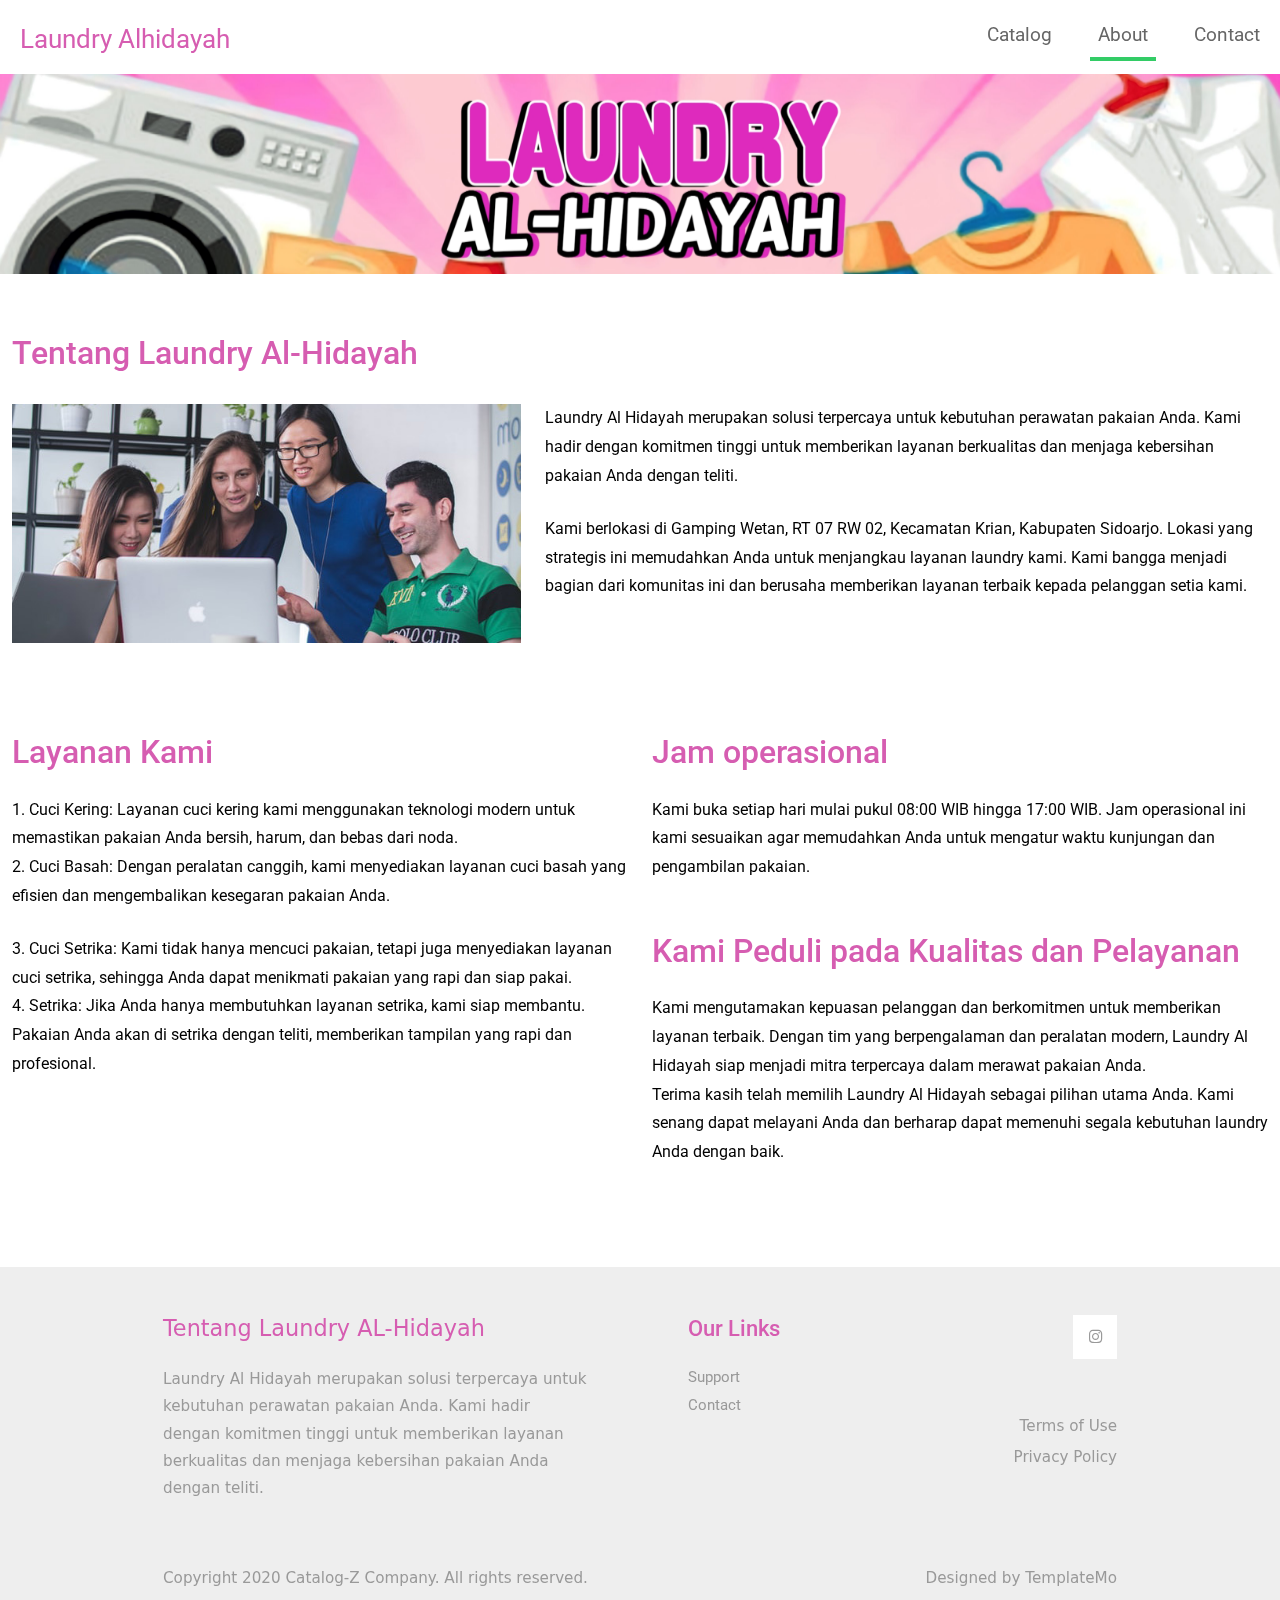
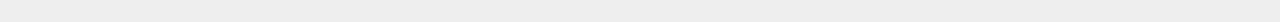
<file: about.html>
<!DOCTYPE html>
<html lang="en">
<head>
    <meta charset="UTF-8">
    <meta name="viewport" content="width=device-width, initial-scale=1.0">
    <title>Laundy Alhidayah</title>
    <link rel="stylesheet" href="css/bootstrap.min.css">
    <link rel="stylesheet" href="fontawesome/css/all.min.css">
    <link rel="stylesheet" href="css/templatemo-style.css">
    <link href="https://fonts.googleapis.com/css2?family=Roboto:wght@500&display=swap" rel="stylesheet">

    <style>
        .olop {
            font-family: 'Roboto', sans-serif;
        }
    </style>
<!--
    
TemplateMo 556 Catalog-Z

https://templatemo.com/tm-556-catalog-z

-->
</head>
<body>
    <!-- Page Loader -->
    
    <nav class="navbar navbar-expand-lg">
        <div class="container-fluid">
            <a class="navbar-brand olop tm-text-primary" href="index.html">
                <i class="mr-2"></i>
                Laundry Alhidayah
            </a>
            <button class="navbar-toggler" type="button" data-toggle="collapse" data-target="#navbarSupportedContent" aria-controls="navbarSupportedContent" aria-expanded="false" aria-label="Toggle navigation">
                <i class="fas fa-bars"></i>
            </button>
            <div class="collapse navbar-collapse" id="navbarSupportedContent">
            <ul class="navbar-nav ml-auto mb-2 mb-lg-0">
                <li class="nav-item">
                    <a class="nav-link nav-link-1 olop" href="index.html">Catalog</a>
                </li>
                <li class="nav-item">
                    <a class="nav-link nav-link-3 active olop" aria-current="page" href="about.html">About</a>
                </li>
                <li class="nav-item">
                    <a class="nav-link nav-link-4 olop" href="contact.html">Contact</a>
                </li>
            </ul>
            </div>
        </div>
    </nav>

    

    <div class="tm-hero d-flex justify-content-center align-items-center" data-parallax="scroll" data-image-src="img/background.jpg">
        <h1></h1>
    </div>

    <div class="container-fluid tm-mt-60">
        <div class="row mb-4">
            <h2 class="col-12 tm-text-primary olop">
                Tentang Laundry Al-Hidayah
            </h2>
        </div>
        <div class="row tm-mb-74 tm-row-1640">            
            <div class="col-lg-5 col-md-6 col-12 mb-3">
                <img src="img/about.jpg" alt="Image" class="img-fluid">
            </div>
            <div class="col-lg-7 col-md-6 col-12">
                <div class="tm-about-img-text olop" >
                    <p class="mb-4" style="color: black;">
                        Laundry Al Hidayah merupakan solusi terpercaya untuk kebutuhan perawatan pakaian Anda. Kami hadir dengan komitmen tinggi untuk memberikan layanan berkualitas dan menjaga kebersihan pakaian Anda dengan teliti.</p>
                    <p style="color: black;">
                        Kami berlokasi di Gamping Wetan, RT 07 RW 02, Kecamatan Krian, Kabupaten Sidoarjo. Lokasi yang strategis ini memudahkan Anda untuk menjangkau layanan laundry kami. Kami bangga menjadi bagian dari komunitas ini dan berusaha memberikan layanan terbaik kepada pelanggan setia kami.</p> 
                </div>                
            </div>
        </div>
        <div class="row tm-mb-50">
            <div class="col-md-6 col-12">
                <div class="tm-about-2-col olop">
                    <h2 class="tm-text-primary mb-4 olop">
                        Layanan Kami
                    </h2>
                    <p class="mb-4" style="color: black;">
                        1. Cuci Kering: Layanan cuci kering kami menggunakan teknologi modern untuk memastikan pakaian Anda bersih, harum, dan bebas dari noda.
                            <br>
                        2. Cuci Basah: Dengan peralatan canggih, kami menyediakan layanan cuci basah yang efisien dan mengembalikan kesegaran pakaian Anda.
                    </p>
                    <p style="color: black;">
                        3. Cuci Setrika: Kami tidak hanya mencuci pakaian, tetapi juga menyediakan layanan cuci setrika, sehingga Anda dapat menikmati pakaian yang rapi dan siap pakai.
                            <br>
                        4. Setrika: Jika Anda hanya membutuhkan layanan setrika, kami siap membantu. Pakaian Anda akan di setrika dengan teliti, memberikan tampilan yang rapi dan profesional.
                    </p>
                </div>                
            </div> 
            <div class="col-md-6 col-12">
                <div class="tm-about-2-col olop">
                    <h2 class="tm-text-primary mb-4">
                        Jam operasional
                    </h2>
                    <p class="mb-4" style="color: black;">
                        Kami buka setiap hari mulai pukul 08:00 WIB hingga 17:00 WIB. Jam operasional ini kami sesuaikan agar memudahkan Anda untuk mengatur waktu kunjungan dan pengambilan pakaian.
                    </p>
                </div>      
                <div class="tm-about-2-col olop">
                    <h2 class="tm-text-primary mb-4">
                        Kami Peduli pada Kualitas dan Pelayanan
                    </h2>
                    <p class="mb-4" style="color: black;">
                        Kami mengutamakan kepuasan pelanggan dan berkomitmen untuk memberikan layanan terbaik. Dengan tim yang berpengalaman dan peralatan modern, Laundry Al Hidayah siap menjadi mitra terpercaya dalam merawat pakaian Anda.
                            <br>
                        Terima kasih telah memilih Laundry Al Hidayah sebagai pilihan utama Anda. Kami senang dapat melayani Anda dan berharap dapat memenuhi segala kebutuhan laundry Anda dengan baik.
                    </p>
                </div>                
            </div>     
            
        </div> <!-- row -->
        
    </div> <!-- container-fluid, tm-container-content -->

    <footer class="tm-bg-gray pt-5 pb-3 tm-text-gray tm-footer">
        <div class="container-fluid tm-container-small">
            <div class="row">
                <div class="col-lg-6 col-md-12 col-12 px-5 mb-5">
                    <h3 class="tm-text-primary mb-4 tm-footer-title">Tentang Laundry AL-Hidayah</h3>
                    <p>Laundry Al Hidayah merupakan solusi terpercaya untuk kebutuhan perawatan pakaian Anda. Kami hadir dengan komitmen tinggi untuk memberikan layanan berkualitas dan menjaga kebersihan pakaian Anda dengan teliti.
                    </p>
                </div>
                <div class="col-lg-3 col-md-6 col-sm-6 col-12 px-5 mb-5 olop">
                    <h3 class="tm-text-primary mb-4 tm-footer-title">Our Links</h3>
                    <ul class="tm-footer-links pl-0">
                        <li><a href="https://www.instagram.com/12rpl2skarisaa_/">Support</a></li>
                        <li><a href="contact.html">Contact</a></li>
                    </ul>
                </div>
                <div class="col-lg-3 col-md-6 col-sm-6 col-12 px-5 mb-5">
                    <ul class="tm-social-links d-flex justify-content-end pl-0 mb-5">
                        <li class="mb-2"><a href="https://www.instagram.com/12rpl2skarisaa_/"><i class="fab fa-instagram"></i></a></li>
                    </ul>
                    <a href="#" class="tm-text-gray text-right d-block mb-2">Terms of Use</a>
                    <a href="#" class="tm-text-gray text-right d-block">Privacy Policy</a>
                </div>
            </div>
            <div class="row">
                <div class="col-lg-8 col-md-7 col-12 px-5 mb-3">
                    Copyright 2020 Catalog-Z Company. All rights reserved.
                </div>
                <div class="col-lg-4 col-md-5 col-12 px-5 text-right">
                    Designed by <a href="https://templatemo.com" class="tm-text-gray" rel="sponsored" target="_parent">TemplateMo</a>
                </div>
            </div>
        </div>
    </footer>
    
    <script src="js/plugins.js"></script>
    <script>
        $(window).on("load", function() {
            $('body').addClass('loaded');
        });
    </script>
</body>
</html>
</file>
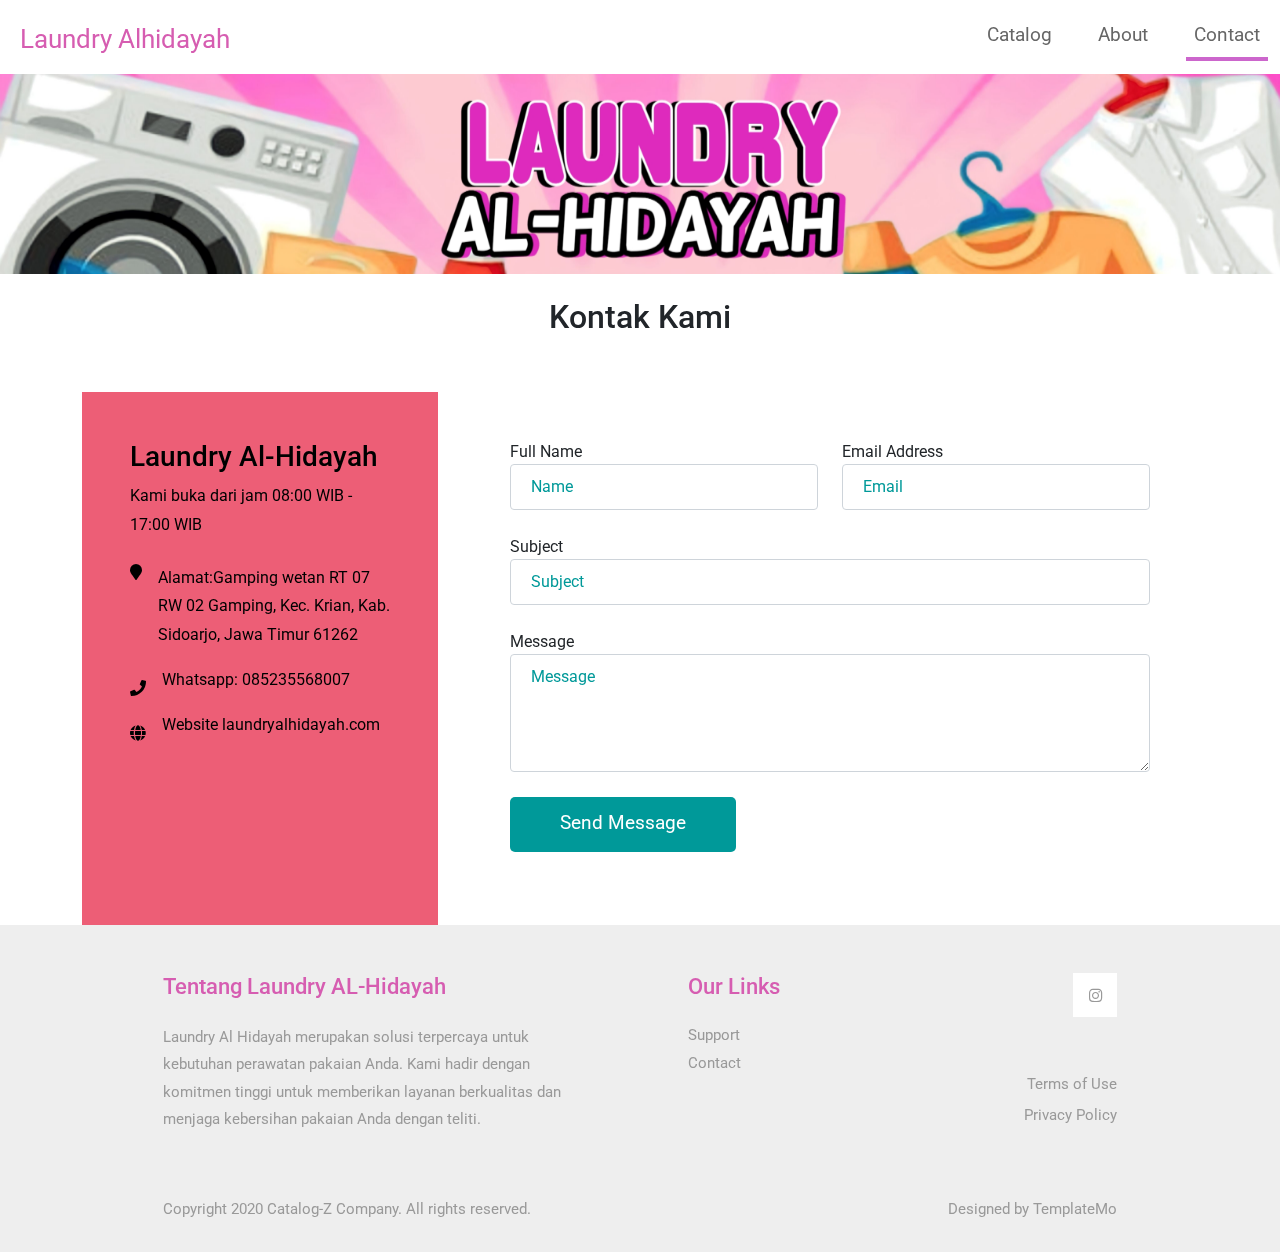
<file: contact.html>
<!DOCTYPE html>
<html lang="en">
<head>
    <meta charset="UTF-8">
    <meta name="viewport" content="width=device-width, initial-scale=1.0">
    <title>Laundry Alhidayah</title>
    <link rel="stylesheet" href="css/bootstrap.min.css">
    <link rel="stylesheet" href="fontawesome/css/all.min.css">
    <link rel="stylesheet" href="css/templatemo-style.css">
    <link rel="stylesheet" href="style.css">
    <link href="https://fonts.googleapis.com/css2?family=Roboto:wght@500&display=swap" rel="stylesheet">

    <style>
        .olop {
            font-family: 'Roboto', sans-serif;
        }
    </style>
<!--
    
TemplateMo 556 Catalog-Z

https://templatemo.com/tm-556-catalog-z

-->
</head>
<body>
    <!-- Page Loader -->
    
    <nav class="navbar navbar-expand-lg">
        <div class="container-fluid">
            <a class="navbar-brand olop tm-text-primary" href="index.html">
                <i class="mr-2"></i>
                Laundry Alhidayah
            </a>
            <button class="navbar-toggler" type="button" data-toggle="collapse" data-target="#navbarSupportedContent" aria-controls="navbarSupportedContent" aria-expanded="false" aria-label="Toggle navigation">
                <i class="fas fa-bars"></i>
            </button>
            <div class="collapse navbar-collapse" id="navbarSupportedContent">
            <ul class="navbar-nav ml-auto mb-2 mb-lg-0 olop">
                <li class="nav-item">
                    <a class="nav-link nav-link-1" href="index.html">Catalog</a>
                </li>
                <li class="nav-item">
                    <a class="nav-link nav-link-3" href="about.html">About</a>
                </li>
                <li class="nav-item">
                    <a class="nav-link nav-link-4 active" aria-current="page" href="contact.html">Contact</a>
                </li>
            </ul>
            </div>
        </div>
    </nav>

    <div class="tm-hero d-flex justify-content-center align-items-center" data-parallax="scroll" data-image-src="img/background.jpg">
        <h1></h1>
    </div>
    <br>
            
    </div> <!-- container-fluid, tm-container-content -->
    <section class="ftco-section">
        <div class="container olop">
            <div class="row justify-content-center">
                <div class="col-md-6 text-center mb-5">
                    <h2 class="heading-section">Kontak Kami</h2>
                </div>
            </div>
            <div class="row justify-content-center">
                <div class="col-md-12">
                    <div class="wrapper">
                        <div class="row no-gutters">
                            <div class="col-lg-8 col-md-7 order-md-last d-flex align-items-stretch">
                                <div class="contact-wrap w-100 p-md-5 p-4">
                                    <form method="POST" id="contactForm" name="contactForm" class="contactForm" action="process.php">
                                        <div class="row">
                                            <div class="col-md-6">
                                                <div class="form-group">
                                                    <label class="label" for="name">Full Name</label>
                                                    <input type="text" class="form-control" name="name" id="name" placeholder="Name">
                                                </div>
                                            </div>
                                            <div class="col-md-6"> 
                                                <div class="form-group">
                                                    <label class="label" for="email">Email Address</label>
                                                    <input type="email" class="form-control" name="email" id="email" placeholder="Email">
                                                </div>
                                            </div>
                                            <div class="col-md-12">
                                                <div class="form-group">
                                                    <label class="label" for="subject">Subject</label>
                                                    <input type="text" class="form-control" name="subject" id="subject" placeholder="Subject">
                                                </div>
                                            </div>
                                            <div class="col-md-12">
                                                <div class="form-group">
                                                    <label class="label" for="#">Message</label>
                                                    <textarea name="message" class="form-control" id="message" cols="30" rows="4" placeholder="Message"></textarea>
                                                </div>
                                            </div>
                                            <div class="col-md-12">
                                                <div class="form-group">
                                                    <input type="submit" value="Send Message" class="btn btn-primary">
                                                    <div class="submitting"></div>
                                                </div>
                                            </div>
                                        </div>
                                    </form>
                                </div>
                            </div>
                        <!-- 0d6efd -->
                            <div class="col-lg-4 col-md-5 d-flex align-items-stretch">
                                <div class=" pink info-wrap bg-primary w-100 p-md-5 p-4">
                                    <h3 class="pink">Laundry Al-Hidayah</h3>
                                    <p class="mb-4 pink">Kami buka dari jam 08:00 WIB - 17:00 WIB</p>
                            <div class="dbox w-100 d-flex align-items-start">
                                <div class="icon d-flex align-items-center justify-content-center">
                                    <span class="fa fa-map-marker"></span>
                                </div>
                                <div class="text pl-3">
                                <p class="pink"><span>Alamat:</span>Gamping wetan RT 07 RW 02 Gamping, Kec. Krian, Kab. Sidoarjo, Jawa Timur 61262</p>
                              </div>
                          </div>
                            <div class="dbox w-100 d-flex align-items-center">
                                <div class="icon d-flex align-items-center justify-content-center">
                                    <span class="fa fa-phone"></span>
                                </div>
                                <div class="text pl-3">
                                <p class="pink"><span>Whatsapp:</span> <a href="https://wa.me/6285235568007" class="pink">085235568007</a></p>
                              </div>
                          </div>
                            <div class="dbox w-100 d-flex align-items-center">
                                <div class="icon d-flex align-items-center justify-content-center">
                                    <span class="fa fa-globe"></span>
                                </div>
                                <div class="text pl-3">
                                <p class="pink"><span>Website</span> <a href="#" class="pink">laundryalhidayah.com</a></p>
                              </div>
                          </div>
                        
                      </div>
                            </div>
                        </div>
                    </div>
                </div>
            </div>
        </div>
    </section> <!-- container-fluid, tm-container-content -->

    <footer class="tm-bg-gray pt-5 pb-3 tm-text-gray tm-footer">
        <div class="container-fluid tm-container-small olop">
            <div class="row">
                <div class="col-lg-6 col-md-12 col-12 px-5 mb-5">
                    <h3 class="tm-text-primary mb-4 tm-footer-title">Tentang Laundry AL-Hidayah</h3>
                    <p>Laundry Al Hidayah merupakan solusi terpercaya untuk kebutuhan perawatan pakaian Anda. Kami hadir dengan komitmen tinggi untuk memberikan layanan berkualitas dan menjaga kebersihan pakaian Anda dengan teliti.
                    </p>
                </div>
                <div class="col-lg-3 col-md-6 col-sm-6 col-12 px-5 mb-5">
                    <h3 class="tm-text-primary mb-4 tm-footer-title">Our Links</h3>
                    <ul class="tm-footer-links pl-0">
                        <li><a href="https://www.instagram.com/12rpl2skarisaa_/">Support</a></li>
                        <li><a href="#">Contact</a></li>
                    </ul>
                </div>
                <div class="col-lg-3 col-md-6 col-sm-6 col-12 px-5 mb-5">
                    <ul class="tm-social-links d-flex justify-content-end pl-0 mb-5">
                        <li class="mb-2"><a href="https://www.instagram.com/12rpl2skarisaa_/"><i class="fab fa-instagram"></i></a></li>
                    </ul>
                    <a href="#" class="tm-text-gray text-right d-block mb-2">Terms of Use</a>
                    <a href="#" class="tm-text-gray text-right d-block">Privacy Policy</a>
                </div>
            </div>
            <div class="row">
                <div class="col-lg-8 col-md-7 col-12 px-5 mb-3">
                    Copyright 2020 Catalog-Z Company. All rights reserved.
                </div>
                <div class="col-lg-4 col-md-5 col-12 px-5 text-right">
                    Designed by <a href="https://templatemo.com" class="tm-text-gray" rel="sponsored" target="_parent">TemplateMo</a>
                </div>
            </div>
        </div>
    </footer>
    
    <script src="js/plugins.js"></script>
    <script>
        $(window).on("load", function() {
            $('body').addClass('loaded');
        });
    </script>
</body>
</html>
</file>
<file: css/templatemo-style.css>
/*
    
TemplateMo 556 Catalog-Z

https://templatemo.com/tm-556-catalog-z

*/

#loader-wrapper {
    position: fixed;
    top: 0;
    left: 0;
    width: 100%;
    height: 100%;
    z-index: 1001;
}
#loader {
    display: block;
    position: relative;
    left: 50%;
    top: 50%;
    width: 150px;
    height: 150px;
    margin: -75px 0 0 -75px;
    border-radius: 50%;
    border: 3px solid transparent;
    border-top-color: #3498db;

    -webkit-animation: spin 2s linear infinite; /* Chrome, Opera 15+, Safari 5+ */
    animation: spin 2s linear infinite; /* Chrome, Firefox 16+, IE 10+, Opera */

    z-index: 1002;
}

    #loader:before {
        content: "";
        position: absolute;
        top: 5px;
        left: 5px;
        right: 5px;
        bottom: 5px;
        border-radius: 50%;
        border: 3px solid transparent;
        border-top-color: #e74c3c;

        -webkit-animation: spin 3s linear infinite; /* Chrome, Opera 15+, Safari 5+ */
        animation: spin 3s linear infinite; /* Chrome, Firefox 16+, IE 10+, Opera */
    }

    #loader:after {
        content: "";
        position: absolute;
        top: 15px;
        left: 15px;
        right: 15px;
        bottom: 15px;
        border-radius: 50%;
        border: 3px solid transparent;
        border-top-color: #f9c922;

        -webkit-animation: spin 1.5s linear infinite; /* Chrome, Opera 15+, Safari 5+ */
          animation: spin 1.5s linear infinite; /* Chrome, Firefox 16+, IE 10+, Opera */
    }

    @-webkit-keyframes spin {
        0%   { 
            -webkit-transform: rotate(0deg);  /* Chrome, Opera 15+, Safari 3.1+ */
            -ms-transform: rotate(0deg);  /* IE 9 */
            transform: rotate(0deg);  /* Firefox 16+, IE 10+, Opera */
        }
        100% {
            -webkit-transform: rotate(360deg);  /* Chrome, Opera 15+, Safari 3.1+ */
            -ms-transform: rotate(360deg);  /* IE 9 */
            transform: rotate(360deg);  /* Firefox 16+, IE 10+, Opera */
        }
    }
    @keyframes spin {
        0%   { 
            -webkit-transform: rotate(0deg);  /* Chrome, Opera 15+, Safari 3.1+ */
            -ms-transform: rotate(0deg);  /* IE 9 */
            transform: rotate(0deg);  /* Firefox 16+, IE 10+, Opera */
        }
        100% {
            -webkit-transform: rotate(360deg);  /* Chrome, Opera 15+, Safari 3.1+ */
            -ms-transform: rotate(360deg);  /* IE 9 */
            transform: rotate(360deg);  /* Firefox 16+, IE 10+, Opera */
        }
    }

    #loader-wrapper .loader-section {
        position: fixed;
        top: 0;
        width: 51%;
        height: 100%;
        background: #222222;
        z-index: 1001;
        -webkit-transform: translateX(0);  /* Chrome, Opera 15+, Safari 3.1+ */
        -ms-transform: translateX(0);  /* IE 9 */
        transform: translateX(0);  /* Firefox 16+, IE 10+, Opera */
    }

    #loader-wrapper .loader-section.section-left {
        left: 0;
    }

    #loader-wrapper .loader-section.section-right {
        right: 0;
    }

    /* Loaded */
    .loaded #loader-wrapper .loader-section.section-left {
        -webkit-transform: translateX(-100%);  /* Chrome, Opera 15+, Safari 3.1+ */
            -ms-transform: translateX(-100%);  /* IE 9 */
                transform: translateX(-100%);  /* Firefox 16+, IE 10+, Opera */

        -webkit-transition: all 0.7s 0.3s cubic-bezier(0.645, 0.045, 0.355, 1.000);  
                transition: all 0.7s 0.3s cubic-bezier(0.645, 0.045, 0.355, 1.000);
    }

    .loaded #loader-wrapper .loader-section.section-right {
        -webkit-transform: translateX(100%);  /* Chrome, Opera 15+, Safari 3.1+ */
            -ms-transform: translateX(100%);  /* IE 9 */
                transform: translateX(100%);  /* Firefox 16+, IE 10+, Opera */

-webkit-transition: all 0.7s 0.3s cubic-bezier(0.645, 0.045, 0.355, 1.000);  
        transition: all 0.7s 0.3s cubic-bezier(0.645, 0.045, 0.355, 1.000);
    }
    
    .loaded #loader {
        opacity: 0;
        -webkit-transition: all 0.3s ease-out;  
                transition: all 0.3s ease-out;
    }
    .loaded #loader-wrapper {
        visibility: hidden;

        -webkit-transform: translateY(-100%);  /* Chrome, Opera 15+, Safari 3.1+ */
            -ms-transform: translateY(-100%);  /* IE 9 */
                transform: translateY(-100%);  /* Firefox 16+, IE 10+, Opera */

        -webkit-transition: all 0.3s 1s ease-out;  
                transition: all 0.3s 1s ease-out;
    }

p { line-height: 1.8; }

a { 
    text-decoration: none;
    transition: all 0.3s ease; 
}
a:hover { color:#009999; }
.container-fluid { max-width: 1770px; }
.tm-container-small { max-width: 1050px; }
.btn { border-radius: 0; }
.btn-primary {
    background-color: #009999;
    border: 0;
    border-radius: 5px;
    padding: 12px 50px 14px;
    font-size: 1.2rem;
}

.btn-primary:hover,
.btn-primary:focus {
    background-color:#086969;
}

.btn-primary.disabled, 
.btn-primary:disabled {
    background-color: #009999;
    pointer-events: all;
    cursor: not-allowed;
}

.form-control {
	padding: 10px 20px;
	width: 100%;
	height: auto;
}

.form-group { margin-bottom: 25px; }
.tm-btn-big { padding: 12px 90px 14px; }

.navbar-toggler:focus { box-shadow: none; }
.navbar-brand {
    color: #3399CC;
    font-size: 1.6rem;
}

.navbar-brand i { font-size: 2rem; }

.tm-hero {
    min-height: 200px;
    background: transparent;
}

.tm-mt-60 { margin-top: 60px; }
.tm-mb-50 { margin-bottom: 50px; }
.tm-mb-74 { margin-bottom: 74px; }
.tm-mb-90 { margin-bottom: 90px; }
.tm-text-primary { color: #D65DB1; }
.tm-text-secondary { color: #CC6699; }
a.tm-text-primary:hover { color:#ad4c8b; }
.tm-bg-gray { background-color: #EEEEEE; }
.tm-input-paging {
    width: 40px;
    border-radius: 0;
    border: 1px solid #CCCCCC;
    background: #f4f4f4;
    text-align: center;
}

.nav-item { margin-right: 30px; }
.nav-item:last-child { margin-right: 0; }

.nav-link {
    color: #666666;
    border-bottom: 4px solid transparent;
    font-size: 1.2rem;
}

.nav-link-1.active,
.nav-link-1:hover {
    border-color: #33CCFF;
}

.nav-link-2.active,
.nav-link-2:hover {
    border-color: #FF6666;
}

.nav-link-3.active,
.nav-link-3:hover {
    border-color: #33CC66;
}

.nav-link-4.active,
.nav-link-4:hover {
    border-color: #CC66CC;
}

.tm-search-input {
    width: 360px;
    border-radius: 0;
    padding: 12px 15px;
    color: #009999;
    border: none;
}

.tm-search-input:focus {
    border-color: #009999;
    box-shadow: 0 0 0 0.25rem rgb(0 153 153 / 0.25);
}

.tm-search-input::placeholder { /* Chrome, Firefox, Opera, Safari 10.1+ */
    color: #009999;
    opacity: 1; /* Firefox */
}
  
.tm-search-input::-ms-input-placeholder { /* Microsoft Edge */
    color: #009999;
}

.tm-search-btn {
    color: white;
    background-color: #009999;
    border: none;
    width: 100px;
    height: 50px;
    margin-left: -1px;
}

p, .tm-text-gray { color: #999; }
.tm-text-gray-light { color: #CCC; }
.tm-text-gray-dark { color: #666; }

.tm-video-item {
    position: relative;
    overflow: hidden;
    text-align: center;
    cursor: pointer;
}

.tm-video-item img {
    position: relative;
    display: block;
    min-height: 100%;
    max-width: 100%;
    opacity: 0.8;
}

.tm-video-item figcaption {
    padding: 2em;
    color: #fff;
    text-transform: uppercase;
    font-size: 1.25em;
    -webkit-backface-visibility: hidden;
	backface-visibility: hidden;
}

.tm-video-item figcaption::before,
.tm-video-item figcaption::after {
    pointer-events: none;
}

.tm-video-item figcaption,
.tm-video-item figcaption > a {
    position: absolute;
    top: 0;
    left: 0;
    width: 100%;
    height: 100%;
}

.tm-video-item figcaption > a {
	z-index: 1000;
	text-indent: 200%;
	white-space: nowrap;
	font-size: 0;
	opacity: 0;
}

.tm-video-item h2 {
    word-spacing: -0.15em;
    font-weight: 300;
}

.tm-video-item h2,
.tm-video-item p {
    margin: 0;
}

.tm-video-item p {
    letter-spacing: 1px;
    font-size: 68.5%;
}

.tm-gallery div.d-block { animation: show .5s ease; }

@keyframes show {
    0% {
    	opacity: 0;
    	transform: scale(0.9);
    }
    100% {
    	opacity: 1;
    	transform: scale(1);
    }
}

.tm-paging-link {
    display: flex;
    justify-content: center;
    align-items: center;
    width: 60px;
    height: 60px;
    font-size: 1.1rem;
    color: #999;
    background-color: #EEEEEE;
    margin: 10px;
    border-radius: 5px;
    text-decoration: none;
    transition: all 0.3s ease;
}

.tm-paging-link:hover,
.tm-paging-link.active {
    background-color: #009999;
    color: #fff; 
}

/*---------------*/
/***** Ming *****/
/*---------------*/

figure.effect-ming {
	background: #030c17;
}

figure.effect-ming img {
	opacity: 0.9;
	-webkit-transition: opacity 0.35s;
	transition: opacity 0.35s;
}

figure.effect-ming figcaption::before {
	position: absolute;
	top: 30px;
	right: 30px;
	bottom: 30px;
	left: 30px;
	border: 2px solid #fff;
	box-shadow: 0 0 0 30px rgba(255,255,255,0.2);
	content: '';
	opacity: 0;
	-webkit-transition: opacity 0.35s, -webkit-transform 0.35s;
	transition: opacity 0.35s, transform 0.35s;
	-webkit-transform: scale3d(1.4,1.4,1);
	transform: scale3d(1.4,1.4,1);
}

figure.effect-ming h2 {
    font-size: 1.3em;
	opacity: 0;
	-webkit-transition: opacity 0.35s, -webkit-transform 0.35s;
	transition: opacity 0.35s, transform 0.35s;
	-webkit-transform: scale(1.5);
	transform: scale(1.5);
}

figure.effect-ming:hover figcaption::before,
figure.effect-ming:hover h2 {
	opacity: 1;
	-webkit-transform: scale3d(1,1,1);
	transform: scale3d(1,1,1);
}

figure.effect-ming:hover figcaption { background-color: rgba(58,52,42,0); }
figure.effect-ming:hover img { opacity: 0.4; }

.tm-footer-links li {
    list-style: none;
    margin-bottom: 5px;    
}

.tm-footer-links li a { color: #999999; }
.tm-footer-links li a:hover { color: #009999; }

.tm-social-links li {
    list-style: none;
    margin-right: 15px;
}

.tm-social-links li:last-child { margin-right: 0; }

.tm-social-links li a  {
    color: #999999;
    width: 44px;
    height: 44px;
    display: flex;
    background-color: #fff;
    align-items: center;
    justify-content: center;
}

.tm-social-links li a:hover {
    color: #fff;
    background-color: #009999;
}

.tm-footer { font-size: 0.95rem; }
.tm-footer-title { font-size: 1.4rem; }

/* Videos */
#tm-video-container {
    max-height: 400px;
    overflow: hidden;
    background-color: #333;
    margin-bottom: 90px;
    position: relative;
}

#tm-video {
    display: block;
    width: 100%;
    height: auto;
}

#tm-video-control-button {
    position: absolute;
    bottom: 20px;
    right: 20px;
    z-index: 1000;
    color: #e1e1e1;
}

.tm-video-details {
    height: 100%;
    padding: 40px;
}

/* About */
.tm-row-1640 { max-width: 1640px; }
.tm-about-2-col { max-width: 716px; }
.tm-about-3-col { max-width: 540px; }

.tm-about-2-col,
.tm-about-3-col {
    margin-bottom: 50px;
}

.tm-about-icon-container {
    width: 150px;
    height: 150px;
    border: 1px solid #009999;
    display: flex;
    align-items: center;
    justify-content: center;
}

.tm-about-img-text { max-width: 940px; }

/* Contact */
select.form-control { border-radius: 0; }
select.form-control option { height: 30px; }

select:not([multiple]) {
    -webkit-appearance: none;
    -moz-appearance: none;
    background-position: right 15px center;
    background-repeat: no-repeat;
    background-image: url(../img/select-arrow.png);
    padding: 14px 20px;
    padding-right: 20px;
    color: #666;
}

.mapouter{
    position:relative;
    height:480px;
    width:100%;
    max-width: 480px;
}

.gmap-canvas {
    overflow:hidden;
    background:none!important;
    height:480px;
    width:100%;
}

.tm-contact-form { max-width: 420px; }
.tm-address-col { max-width: 520px; }
.tm-contacts { padding-left: 0; }

.tm-contacts li {
    list-style: none;
    margin-bottom: 20px;
}

.tm-contacts li a i { width: 30px; }
.tm-social { display: flex; }

.tm-social li {
    list-style: none;
    margin-bottom: 20px;
    margin-right: 15px;
}

.tm-social li a i {
    width: 40px;
    height: 40px;
    color: #666666;
    background-color: #EEEEEE;
    display: flex;
    align-items: center;
    justify-content: center;
    transition: all 0.3s ease;
}

.tm-social li a:hover i {
    color: #fff;
    background-color: #009999;
}

.form-control,
input:-internal-autofill-selected,
select:not([multiple]) {
    color: #009999 !important;
}

.form-control::placeholder { /* Chrome, Firefox, Opera, Safari 10.1+ */
    color:  #009999;
    opacity: 1; /* Firefox */
}

@media (max-width: 991px) {
    .navbar-collapse {
        position: fixed;
        top: 50px;
        right: 0px;
        background: white;
        width: 150px;
        padding: 15px;
    }

    .tm-container-content { max-width: 870px; }
    .tm-contact-form, .tm-address-col, .mapouter { max-width: 100%; }
    .tm-people-row { max-width: 900px; }
}

@media (max-width: 767px) {
    .tm-paging-col { flex-direction: column; }
    .tm-paging { flex-wrap: wrap; }
    .tm-about-img-text { max-width: 640px; }
    .tm-about-2-col, .tm-about-3-col { margin-bottom: 50px; }
}

@media (max-width: 575px) {
    .tm-container-content { max-width: 420px; }

    .tm-search-form {
        padding-left: 15px;
        padding-right: 15px;
        width: 100%;
        justify-content: center;
    }

    .tm-search-input {
        width: 100%;
        max-width: 360px;
    }

    .tm-people-row { max-width: 420px; }
}

@media (max-width: 400px) {
    .tm-btn-big { padding: 12px 50px 14px; }
}

@media (max-width: 334px) {
    .tm-social-links {
        flex-wrap: wrap;
        justify-content: start !important;
    }

    .tm-social-links li { margin-right: 3px; }
}
</file>
<file: style.css>
.opok {
    display:flex ;
    margin-left: 225px;
}

.opet {
    margin-right: 500px;
}

.pink {
    color: black;
}

.texthitam {
    color: black;
}
</file>
